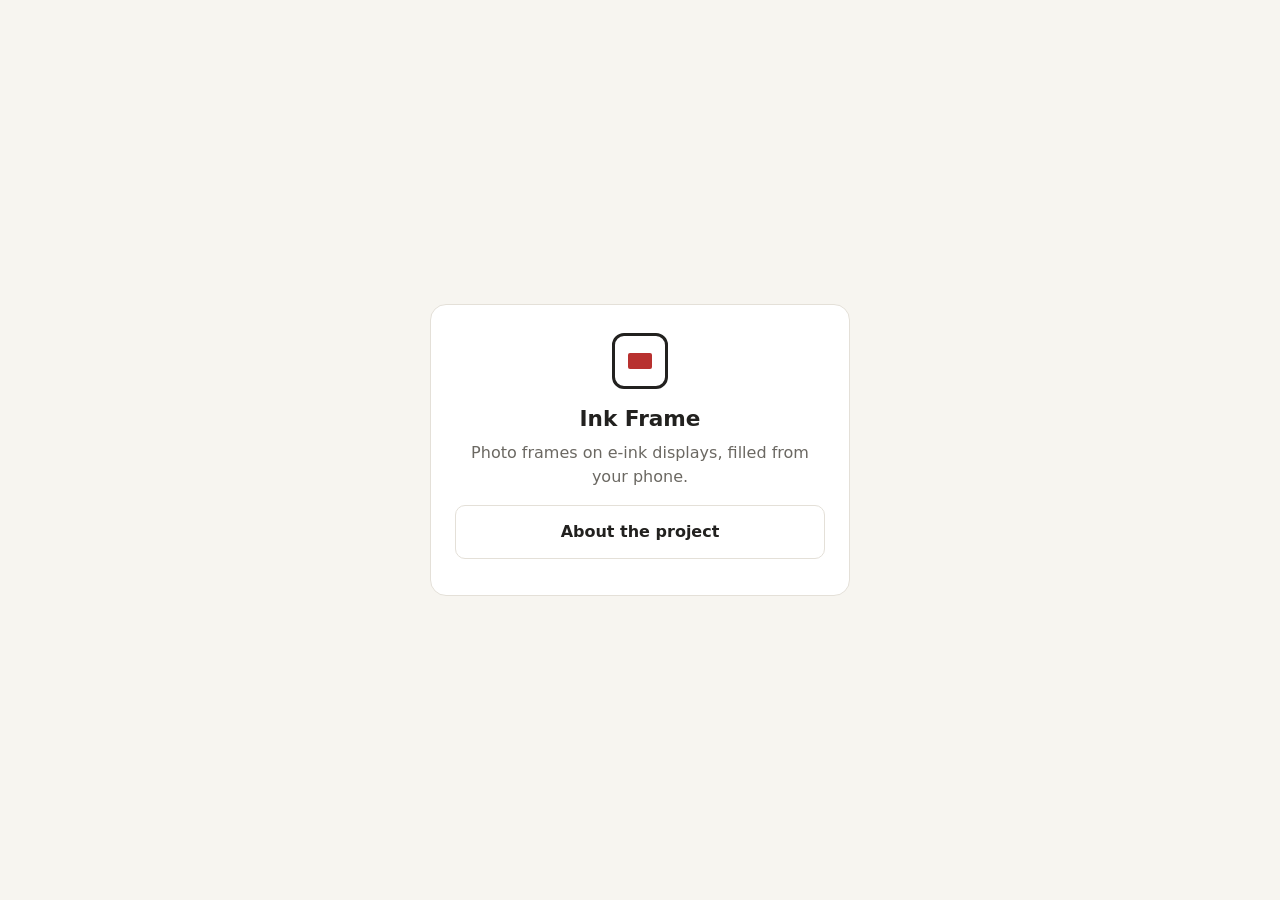
<file: central/site/index.html>
<!doctype html>
<html lang="en">
<head>
  <meta charset="utf-8">
  <meta name="viewport" content="width=device-width, initial-scale=1">
  <title>Ink Frame</title>
  <link rel="stylesheet" href="assets/site.css">
</head>
<body>
  <main>
    <div class="mark" aria-hidden="true"></div>
    <h1>Ink Frame</h1>
    <p>Photo frames on e-ink displays, filled from your phone.</p>
    <a class="button secondary" href="https://github.com/psmyles/ink-frame">About the project</a>
  </main>
</body>
</html>
</file>
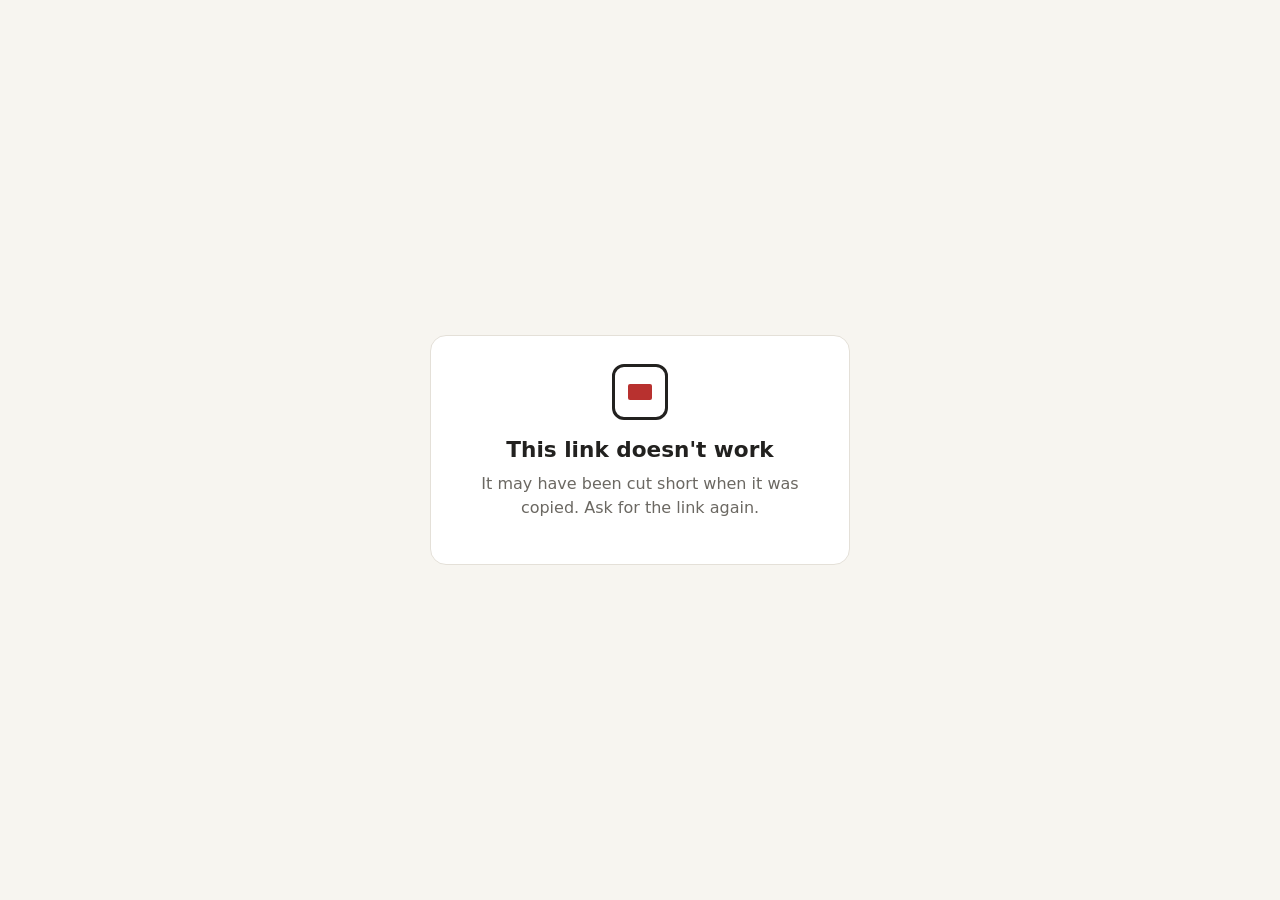
<file: central/site/join/index.html>
<!doctype html>
<html lang="en">
<head>
  <meta charset="utf-8">
  <meta name="viewport" content="width=device-width, initial-scale=1">
  <meta name="referrer" content="no-referrer">
  <meta name="robots" content="noindex">
  <title>Ink Frame invite</title>
  <link rel="stylesheet" href="../assets/site.css">
</head>
<body>
  <main>
    <div class="mark" aria-hidden="true"></div>

    <section id="invite" hidden>
      <h1>You're invited to add photos to an album</h1>
      <p>Open this link in the Ink Frame app to join.</p>
    </section>

    <section id="devices" hidden>
      <h1>Open your albums in Ink Frame</h1>
      <p id="devices-text">Sign in on this device to see your albums.</p>
    </section>

    <section id="broken" hidden>
      <h1>This link doesn't work</h1>
      <p>It may have been cut short when it was copied. Ask for the link again.</p>
    </section>

    <div id="actions" hidden>
      <a id="open" class="button" href="#">Open in Ink Frame</a>
      <p id="desktop-hint" class="small" hidden>
        On a computer: copy this link, then in Ink Frame choose <strong>Join with an invite</strong> and paste it.
      </p>
      <button id="copy" class="button secondary" type="button">Copy link</button>
      <div id="code-box" hidden>
        <p class="small">Or type this invite code in the app:</p>
        <div id="code" class="code"></div>
      </div>
      <p class="small">Don't have the app yet?</p>
      <div id="stores" class="stores">
        <span class="small">Ink Frame is coming soon to the App Store and Google Play.</span>
      </div>
    </div>
  </main>

  <script type="module">
    import { parseJoin, platformOf } from "../assets/links.js";

    // Filled in once the app is in the stores.
    const STORES = { ios: null, android: null };

    const $ = (id) => document.getElementById(id);
    const link = parseJoin(location.hash);
    const platform = platformOf(navigator.userAgent);

    if (!link) {
      $("broken").hidden = false;
    } else {
      if (link.code) {
        $("invite").hidden = false;
        $("code").textContent = link.code;
        $("code-box").hidden = false;
      } else {
        $("devices").hidden = false;
        const n = link.frames.length;
        $("devices-text").textContent =
          `Sign in on this device to see your ${n === 1 ? "album" : `${n} albums`}.`;
      }
      $("actions").hidden = false;
      $("open").href = link.appUrl;
      $("desktop-hint").hidden = platform !== "desktop";

      const stores = [
        STORES.ios && `<a href="${STORES.ios}">App Store</a>`,
        STORES.android && `<a href="${STORES.android}">Google Play</a>`,
      ].filter(Boolean);
      if (stores.length) $("stores").innerHTML = stores.join("");

      $("copy").addEventListener("click", async () => {
        try {
          await navigator.clipboard.writeText(location.href);
          $("copy").textContent = "Copied";
        } catch {
          $("copy").textContent = "Copy failed; copy the address bar instead";
        }
      });

      // Phones go straight to the app; if it isn't installed, the page stays.
      if (platform !== "desktop") location.href = link.appUrl;
    }
  </script>
</body>
</html>
</file>
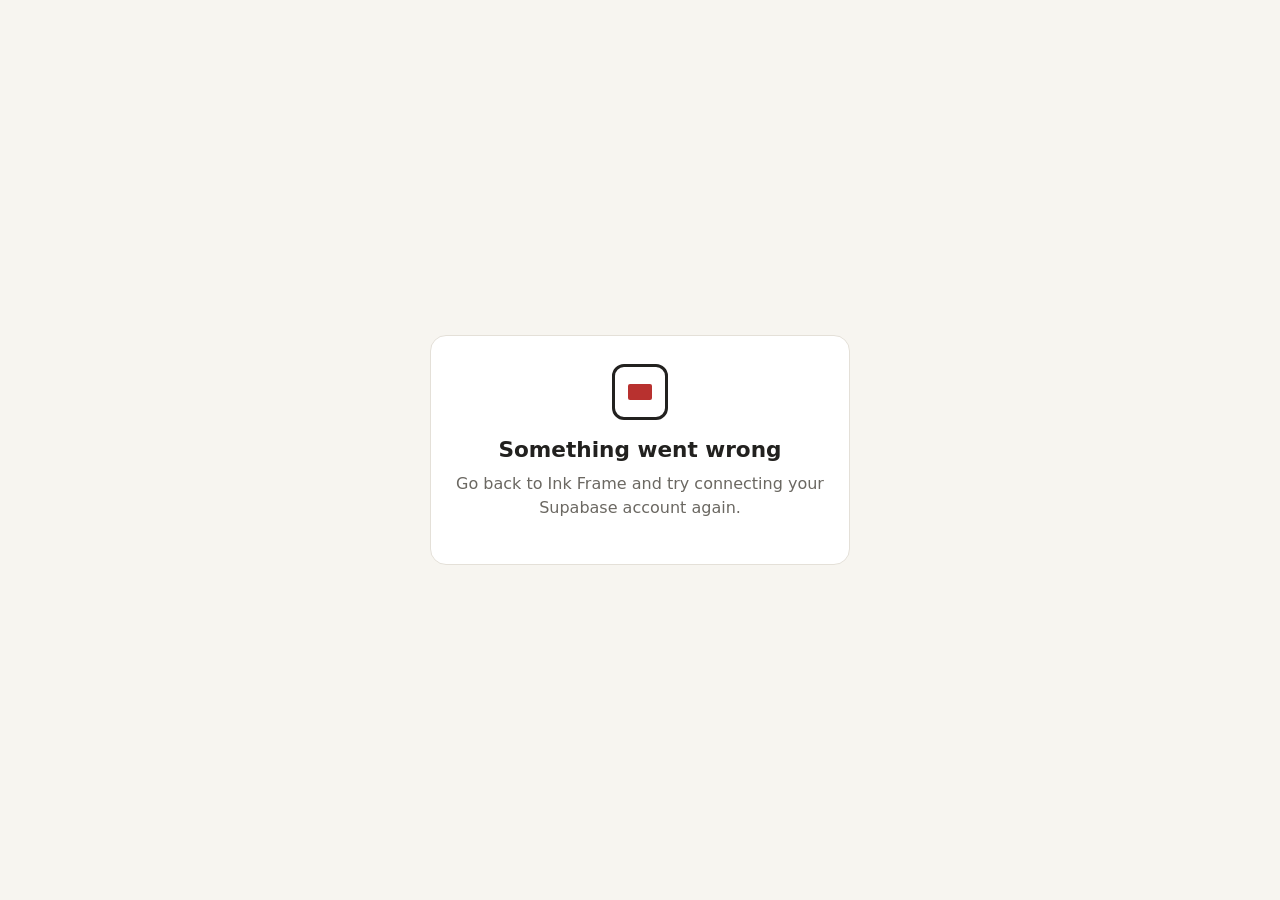
<file: central/site/oauth/index.html>
<!doctype html>
<html lang="en">
<head>
  <meta charset="utf-8">
  <meta name="viewport" content="width=device-width, initial-scale=1">
  <meta name="referrer" content="no-referrer">
  <meta name="robots" content="noindex">
  <title>Ink Frame sign-in</title>
  <link rel="stylesheet" href="../assets/site.css">
</head>
<body>
  <main>
    <div class="mark" aria-hidden="true"></div>
    <section id="ok" hidden>
      <h1>Returning to Ink Frame…</h1>
      <p>If the app doesn't open, tap the button.</p>
      <a id="open" class="button" href="#">Open Ink Frame</a>
    </section>
    <section id="broken" hidden>
      <h1>Something went wrong</h1>
      <p>Go back to Ink Frame and try connecting your Supabase account again.</p>
    </section>
  </main>

  <script type="module">
    // Supabase OAuth callback on phones and Macs (PLAN.md §6.1): Supabase only accepts
    // HTTPS or localhost callbacks, so this page forwards code/state to the app. The
    // code is useless without the PKCE verifier, which stays in the app until it
    // exchanges the code through the directory Worker (which adds the client secret).
    import { oauthTarget } from "../assets/links.js";

    const target = oauthTarget(location.search);
    history.replaceState(null, "", location.pathname);
    if (target) {
      document.getElementById("ok").hidden = false;
      document.getElementById("open").href = target;
      location.replace(target);
    } else {
      document.getElementById("broken").hidden = false;
    }
  </script>
</body>
</html>
</file>
<file: central/site/assets/site.css>
:root {
  --bg: #f7f5f0;
  --card: #ffffff;
  --text: #22211f;
  --muted: #6b6862;
  --line: #e4e0d8;
  --accent: #b8312f;
  --accent-text: #ffffff;
  color-scheme: light dark;
}
@media (prefers-color-scheme: dark) {
  :root:not([data-theme="light"]) {
    --bg: #1c1b19;
    --card: #262522;
    --text: #efece6;
    --muted: #a8a49c;
    --line: #3a3834;
    --accent: #e0574f;
    --accent-text: #1c1b19;
  }
}
:root[data-theme="dark"] {
  --bg: #1c1b19;
  --card: #262522;
  --text: #efece6;
  --muted: #a8a49c;
  --line: #3a3834;
  --accent: #e0574f;
  --accent-text: #1c1b19;
}

* { box-sizing: border-box; }
body {
  margin: 0;
  min-height: 100vh;
  display: grid;
  place-items: center;
  padding: 24px 16px;
  background: var(--bg);
  color: var(--text);
  font: 16px/1.5 system-ui, -apple-system, "Segoe UI", Roboto, sans-serif;
}
main {
  width: 100%;
  max-width: 420px;
  background: var(--card);
  border: 1px solid var(--line);
  border-radius: 16px;
  padding: 28px 24px;
  text-align: center;
}
.mark {
  width: 56px;
  height: 56px;
  margin: 0 auto 16px;
  border-radius: 12px;
  border: 3px solid var(--text);
  display: grid;
  place-items: center;
}
.mark::after {
  content: "";
  width: 24px;
  height: 16px;
  background: var(--accent);
  border-radius: 2px;
}
h1 { font-size: 1.35rem; line-height: 1.3; margin: 0 0 8px; }
p { margin: 0 0 16px; color: var(--muted); }
.button {
  display: block;
  width: 100%;
  padding: 14px 16px;
  margin: 8px 0;
  border: 0;
  border-radius: 10px;
  background: var(--accent);
  color: var(--accent-text);
  font: inherit;
  font-weight: 600;
  text-decoration: none;
  cursor: pointer;
}
.button.secondary {
  background: transparent;
  color: var(--text);
  border: 1px solid var(--line);
}
.code {
  font: 600 1.4rem/1.2 ui-monospace, "SF Mono", Consolas, monospace;
  letter-spacing: 0.08em;
  margin: 4px 0 16px;
  color: var(--text);
  overflow-wrap: anywhere;
}
.small { font-size: 0.875rem; }
.stores { display: flex; gap: 8px; justify-content: center; flex-wrap: wrap; margin-top: 8px; }
.stores a { color: var(--text); font-size: 0.875rem; }
[hidden] { display: none !important; }
</file>
